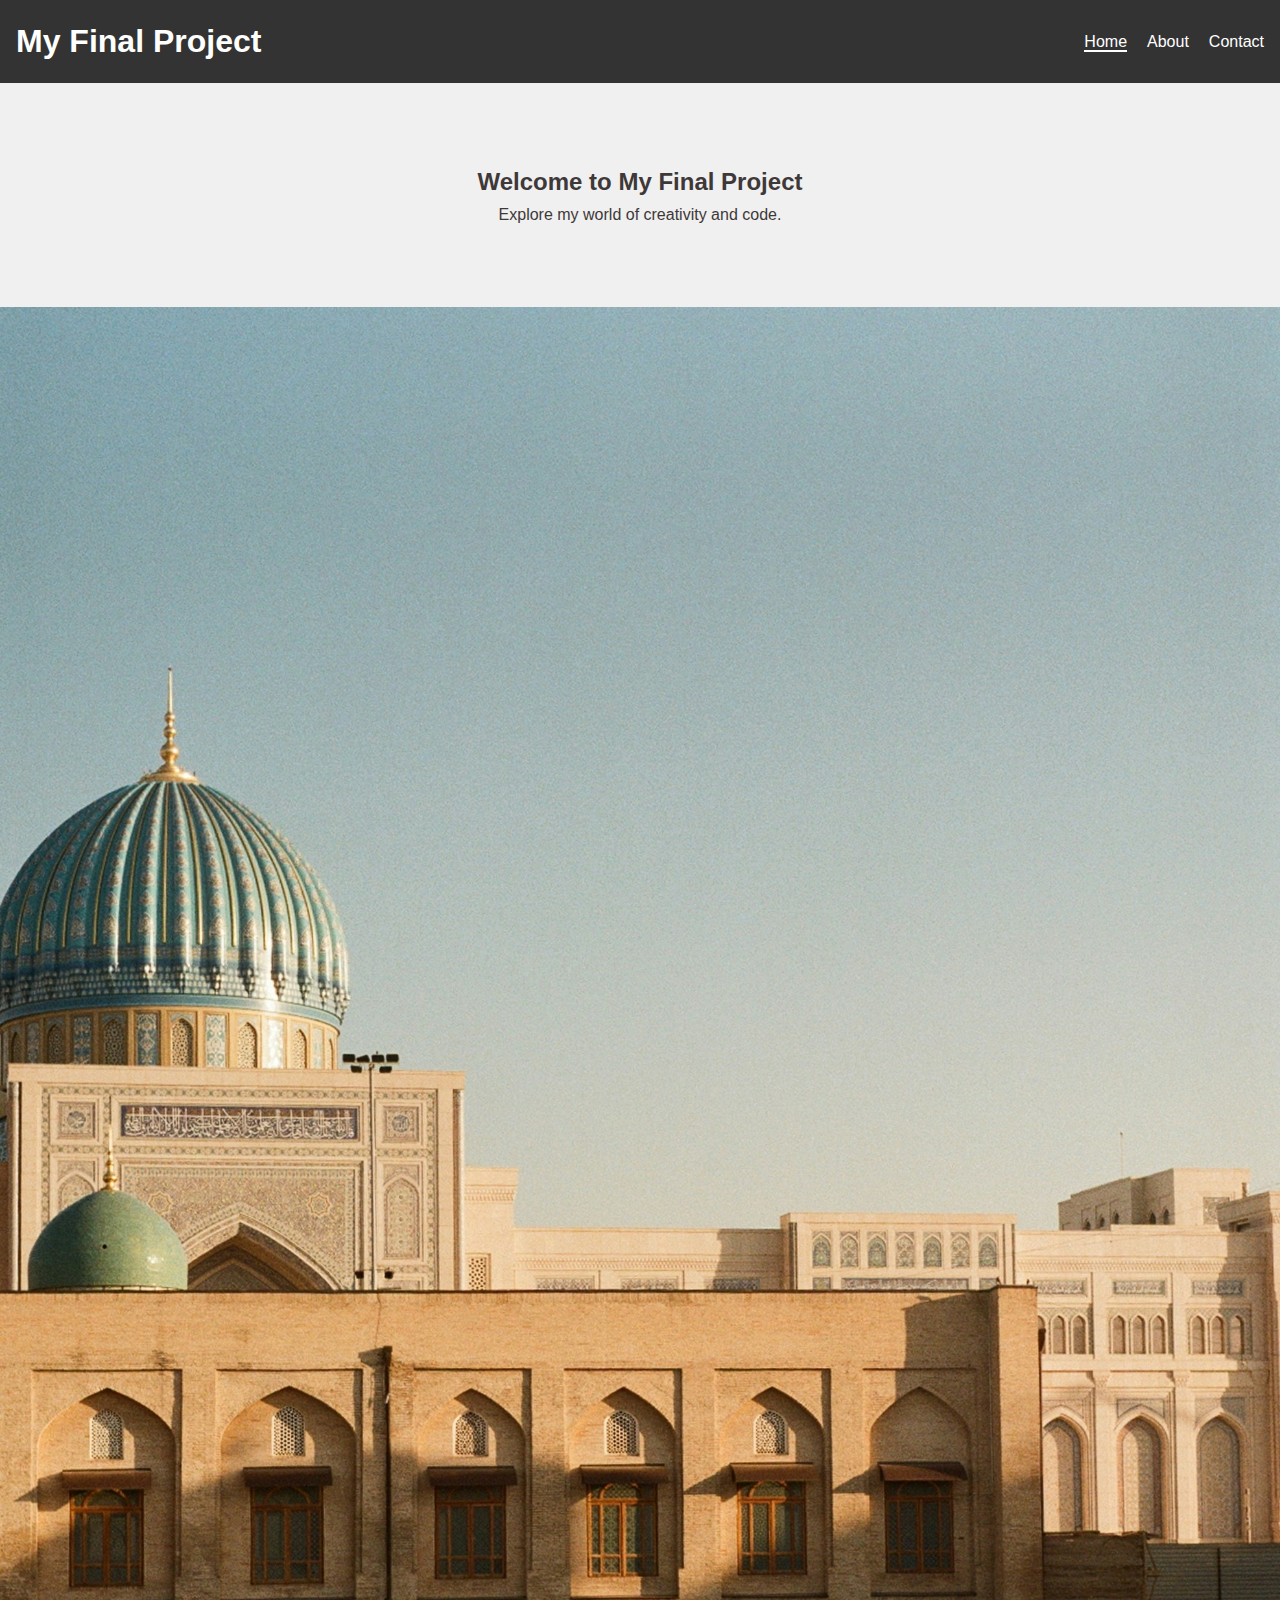
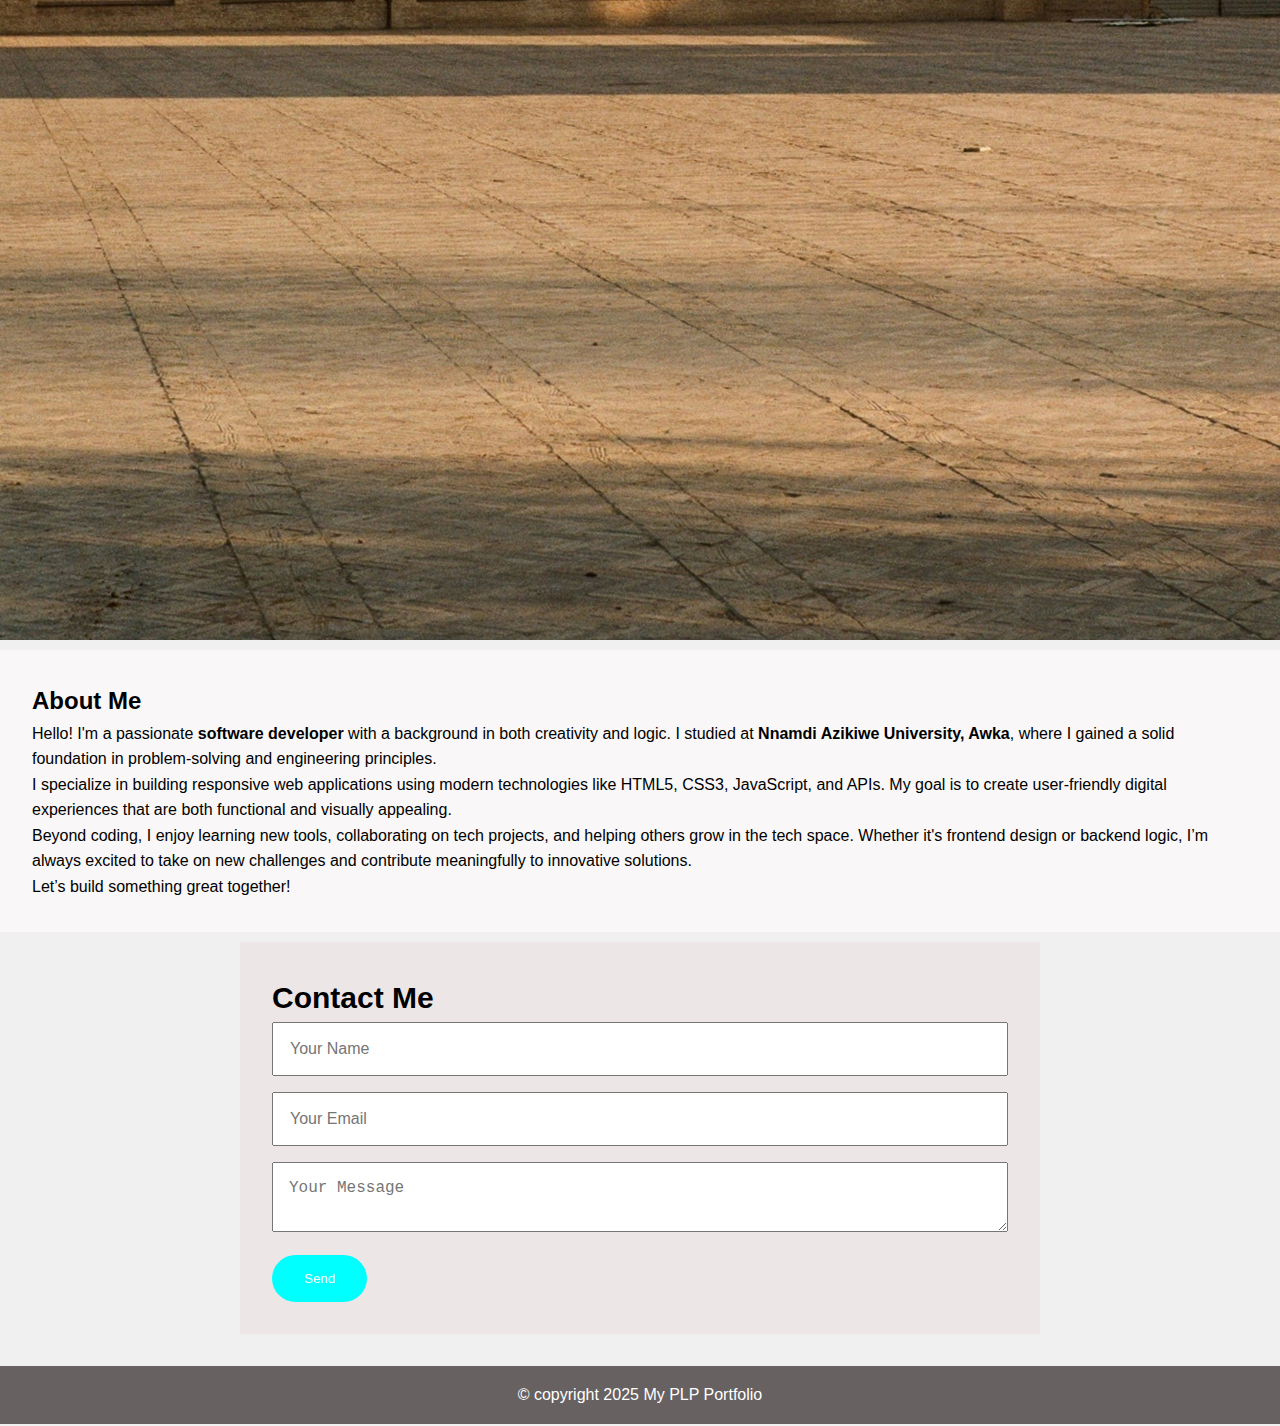
<file: index.html>
<!DOCTYPE html>
<html lang="en">
<head>
  <meta charset="UTF-8" />
  <meta name="viewport" content="width=device-width, initial-scale=1.0"/>
  <title>Home | My Portfolio</title>
  <link rel="stylesheet" href="style.css" />
</head>
<body>
  <header>
    <nav>
      <h1>My Final Project</h1>
      <ul>
        <li><a href="index.html" class="active">Home</a></li>
        <li><a href="about.html">About</a></li>
        <li><a href="contact.html">Contact</a></li>
      </ul>
    </nav>
  </header>

  <section class="heros">
    <h2>Welcome to My Final Project</h2>
    <p>Explore my world of creativity and code.</p>
  </section>

  <section class="slider">
    <img src="images/hero.jpg" id="slider-image"  width="300px" height="200px">
  </section>

  <section class="about">
    <h2>About Me</h2>
    
        <p>Hello! I'm a passionate <strong>software developer</strong> with a background in both creativity and logic. I studied at <strong>Nnamdi Azikiwe University, Awka</strong>, where I gained a solid foundation in problem-solving and engineering principles.</p>
      
        <p>I specialize in building responsive web applications using modern technologies like HTML5, CSS3, JavaScript, and APIs. My goal is to create user-friendly digital experiences that are both functional and visually appealing.</p>
      
        <p>Beyond coding, I enjoy learning new tools, collaborating on tech projects, and helping others grow in the tech space. Whether it's frontend design or backend logic, I’m always excited to take on new challenges and contribute meaningfully to innovative solutions.</p>
      
        <p>Let’s build something great together!</p>
      </section>
      
  </section>

  <section class="contact">
    <h2>Contact Me</h2>
    <form id="contact-form">
      <input type="text" placeholder="Your Name" id="name" required />
      <input type="email" placeholder="Your Email" id="email" required />
      <textarea placeholder="Your Message" id="message" required></textarea>
      <button class="btn" type="submit">Send</button>
    </form>
    <p id="feedback"></p>
  </section>
  <footer>
    <p>&copy; copyright 2025 My PLP Portfolio</p>
  </footer>

  <script src="index.js"></script>
</body>
</html>
</file>
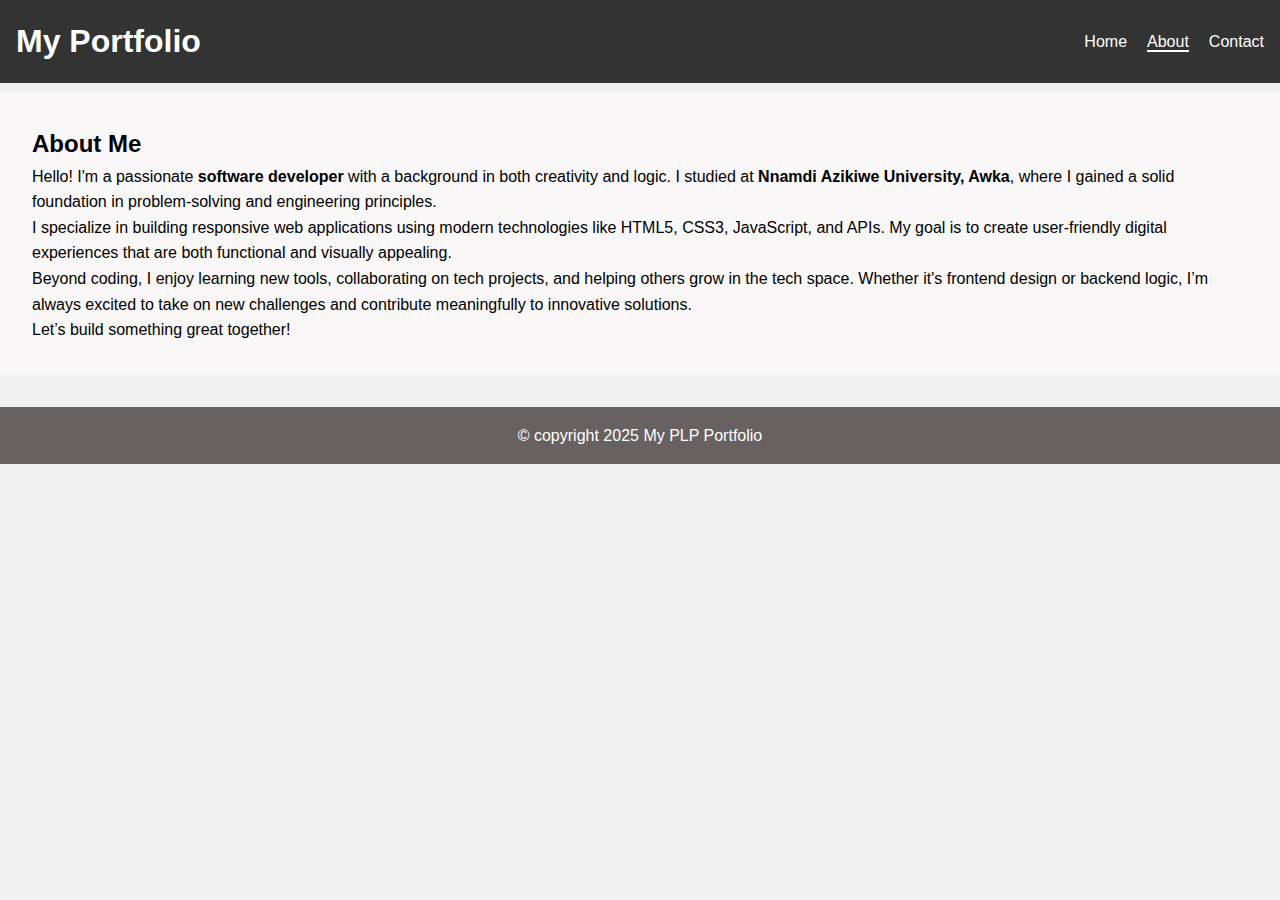
<file: about.html>
<!DOCTYPE html>
<html lang="en">
<head>
  <meta charset="UTF-8" />
  <meta name="viewport" content="width=device-width, initial-scale=1.0"/>
  <title>About | My Portfolio</title>
  <link rel="stylesheet" href="style.css" />
</head>
<body>
  <header>
    <nav>
      <h1>My Portfolio</h1>
      <ul>
        <li><a href="index.html">Home</a></li>
        <li><a href="about.html" class="active">About</a></li>
        <li><a href="contact.html">Contact</a></li>
      </ul>
    </nav>
  </header>

  <section class="about">
    <h2>About Me</h2>
    
        <p>Hello! I'm a passionate <strong>software developer</strong> with a background in both creativity and logic. I studied at <strong>Nnamdi Azikiwe University, Awka</strong>, where I gained a solid foundation in problem-solving and engineering principles.</p>
      
        <p>I specialize in building responsive web applications using modern technologies like HTML5, CSS3, JavaScript, and APIs. My goal is to create user-friendly digital experiences that are both functional and visually appealing.</p>
      
        <p>Beyond coding, I enjoy learning new tools, collaborating on tech projects, and helping others grow in the tech space. Whether it's frontend design or backend logic, I’m always excited to take on new challenges and contribute meaningfully to innovative solutions.</p>
      
        <p>Let’s build something great together!</p>
      </section>

  <footer>
    <p>&copy;  copyright 2025 My PLP Portfolio</p>
  </footer>

  <script src="index.js"></script>
</body>
</html>
</file>
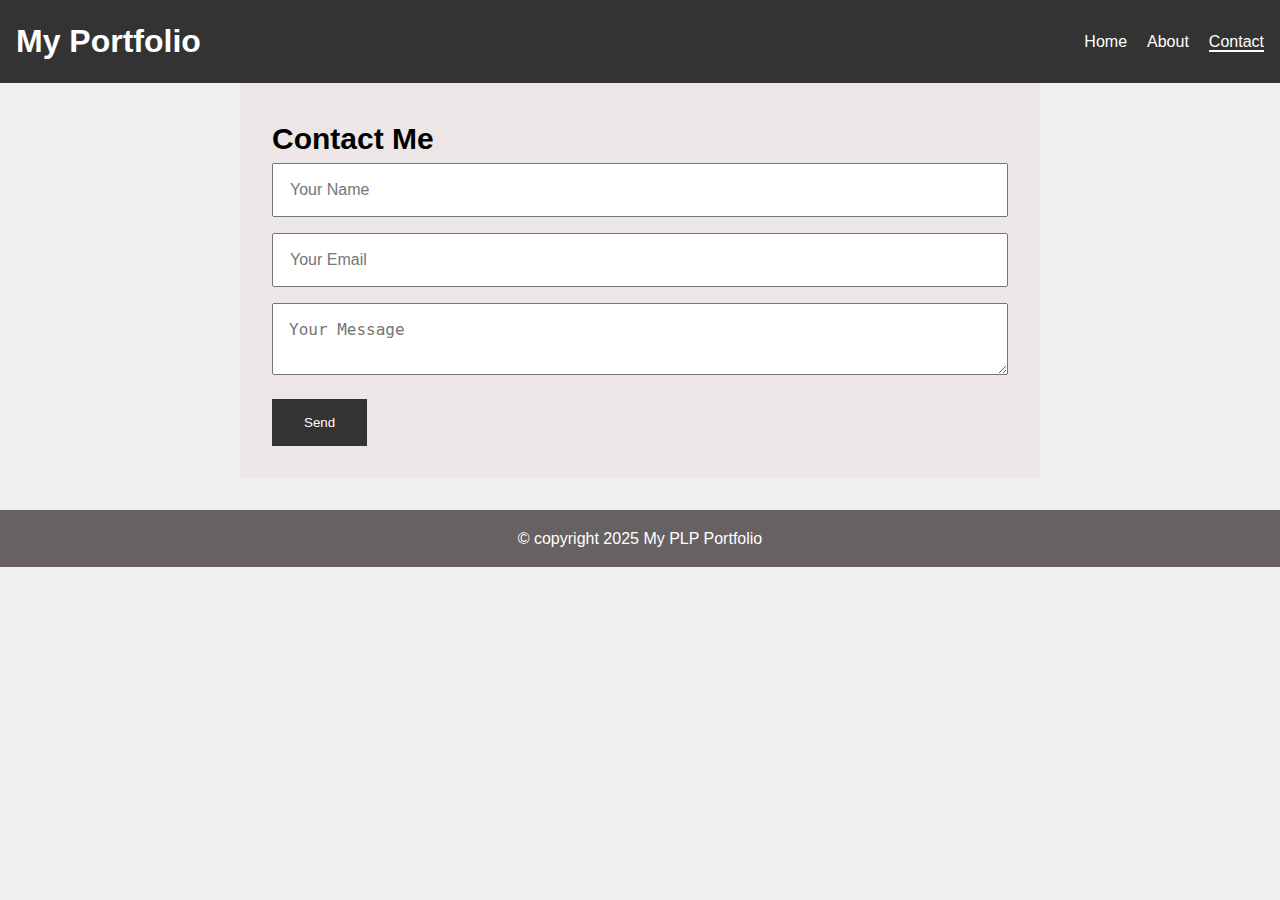
<file: contact.html>
<!DOCTYPE html>
<html lang="en">
<head>
  <meta charset="UTF-8" />
  <meta name="viewport" content="width=device-width, initial-scale=1.0"/>
  <title>Contact | My Portfolio</title>
  <link rel="stylesheet" href="style.css" />
</head>
<body>
  <header>
    <nav>
      <h1>My Portfolio</h1>
      <ul>
        <li><a href="index.html">Home</a></li>
        <li><a href="about.html">About</a></li>
        <li><a href="contact.html" class="active">Contact</a></li>
      </ul>
    </nav>
  </header>

  <section class="contact">
    <h2>Contact Me</h2>
    <form id="contact-form">
      <input type="text" placeholder="Your Name" id="name" required />
      <input type="email" placeholder="Your Email" id="email" required />
      <textarea placeholder="Your Message" id="message" required></textarea>
      <button type="submit">Send</button>
    </form>
    <p id="feedback"></p>
  </section>

  <footer>
    <p>&copy; copyright 2025 My PLP Portfolio</p>
  </footer>

  <script src="index.js"></script>
</body>
</html>
</file>
<file: style.css>
/* Reset & Base */
* {
    margin: 0;
    padding: 0;
    box-sizing: border-box;
  }
  body {
    font-family:Arial, Helvetica, sans-serif;
    line-height: 1.6;
    background: #f0f0f0;
  }
  nav {
    background: #333;
    color: #fff;
    padding: 1rem;
    display: flex;
    justify-content: space-between;
    align-items: center;
  }
  nav ul {
    display: flex;
    list-style: none;
  }
  nav li {
    margin-left: 20px;
  }
  nav a {
    color: #fff;
    text-decoration: none;
  }
  nav a.active {
    border-bottom: 2px solid #fff;
  }
  .hero {
    /* background: url('../images/hero.jpg') center/cover no-repeat; */
    background-image: url('images/nony.jpeg') center/cover no-repeat;
    color: rgb(62, 56, 56);
    text-align: center;
    padding: 5rem 2rem;
    height: 200px;
    width:  300px;
  }

  .heros{
    color: rgb(62, 56, 56);
    text-align: center;
    padding: 5rem 2rem;
  }

.contact {
    padding: 2rem;
    background: #ede6e6;
    max-width: 800px;
    margin: auto;
  }

.about {
    padding: 2rem;
    background: #f9f7f7;
    max-width: 100%;
    margin: 10px auto;
    
}

.about h1{
    font-size: 30px;
}

  .slider img {
    width: 100%;
    height: auto;
    display: block;
  }
  form input, form textarea {
    width: 100%;
    margin-bottom: 1rem;
    padding: 1rem;
    font-size: 1rem;
  }
  form button {
    padding: 1rem 2rem;
    background: #333;
    color: white;
    border: none;
    cursor: pointer;
  }
  footer {
    background: #676161;
    color: white;
    text-align: center;
    padding: 1rem;
    margin-top: 2rem;
  }

  .btn{
    padding: 5 50px;
    border-radius: 30px;
    background-color: aqua;
    margin: 0 auto;
    
  }
  .contact h2{
    font-size: 30px;
  }
  
  /* Responsive Design */
  @media (max-width: 768px) {
    nav ul {
      flex-direction: column;
      text-align: center;
    }
    .hero {
      padding: 2rem;
    }
  }
</file>
